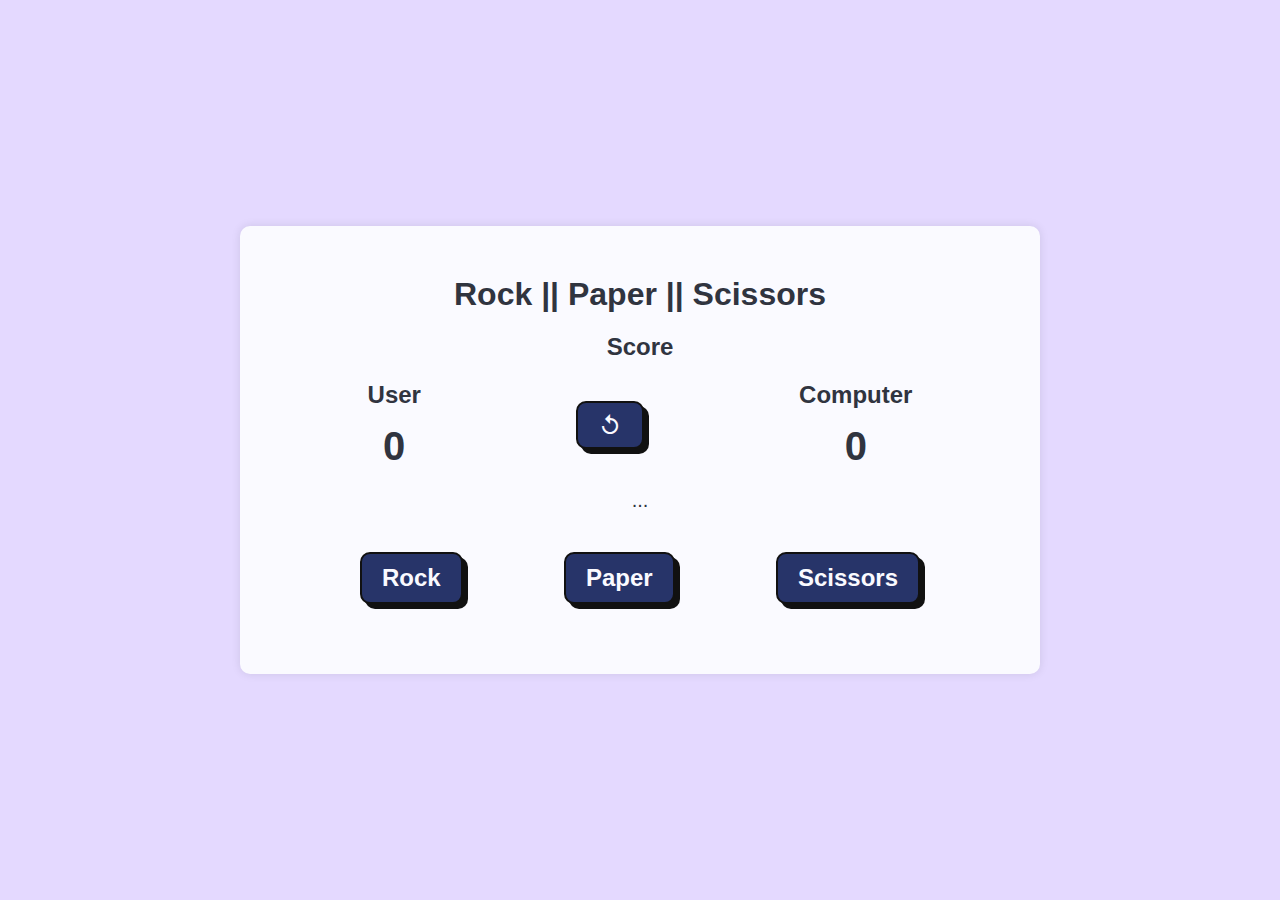
<file: index.html>
<!DOCTYPE html>
<html lang="en">
<head>
    <meta charset="UTF-8">
    <meta name="viewport" content="width=device-width, initial-scale=1.0">
    <title>Rock || Paper || Scissors</title>
    <link rel="icon" href="./icon/rps.ico">
    <script src="./script/script.js" defer></script>
    <link rel="stylesheet" href="./styles/style.css">
    <link href="https://fonts.googleapis.com/icon?family=Material+Icons" rel="stylesheet">
</head>
<body>
    <div class="game-container container-style">
        <h1>Rock || Paper || Scissors</h1>
        <div class="game-score">
            <h2>Score</h2>
            <div class="score-container">
                <div class="score">
                <h3>User</h3>
                <p class="interface" id="user-score">0</p>
                </div>
                <button id="restart">
                    <span class="material-icons btn">
                        replay
                    </span>
                </button>
                <div class="score">
                <h3>Computer</h3>
                <p class="interface" id="computer-score">0</p>
                </div>
            </div>
            <p id="para-feedback">...</p>
        </div>
        <section class="game-area">
            <button class="btn" id="rock">Rock</button>
            <button class="btn" id="paper">Paper</button>
            <button class="btn" id="scissors">Scissors</button>
        </section>
    </div>
</body>
</html>
</file>
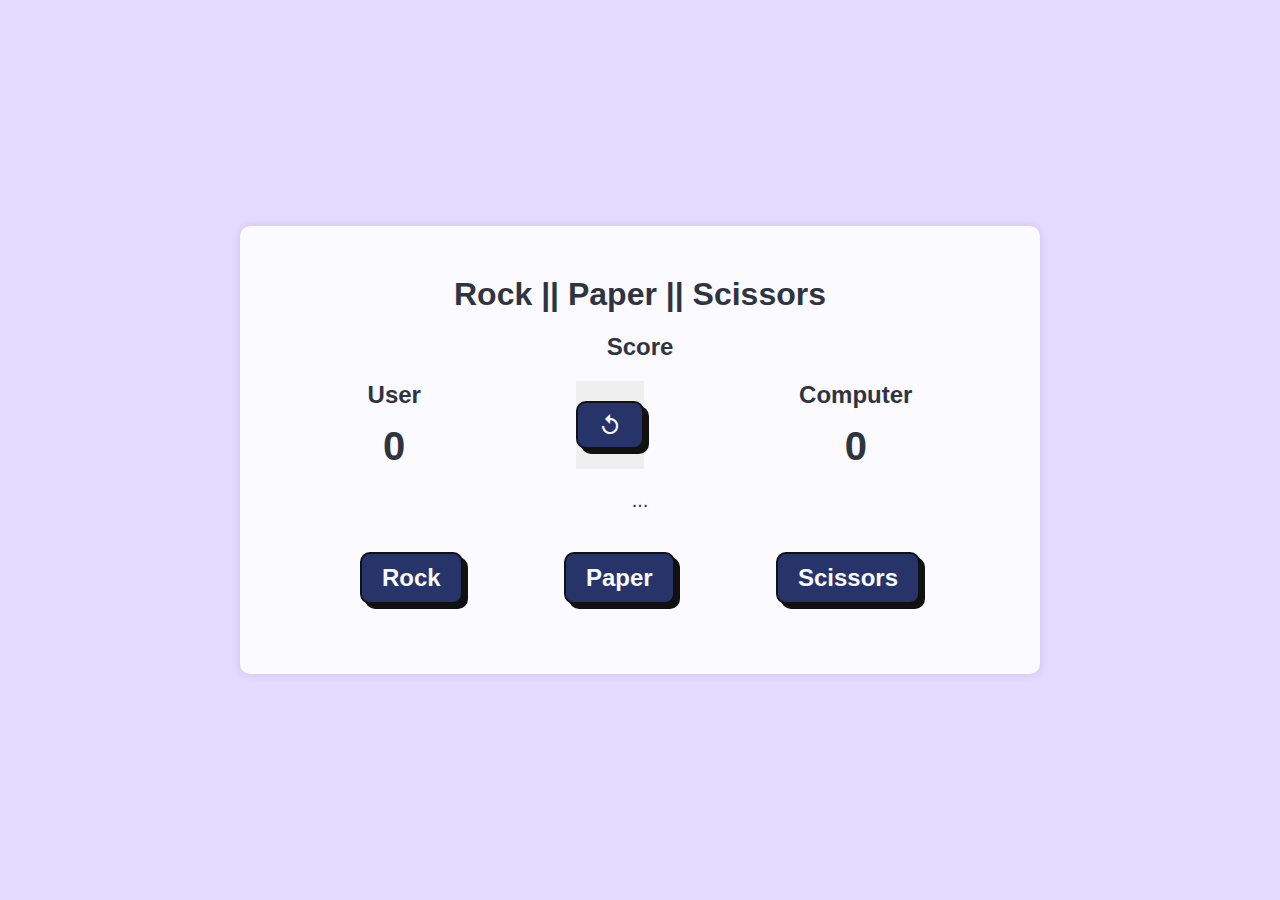
<file: script/index.html>
<!DOCTYPE html>
<html lang="en">
<head>
    <meta charset="UTF-8">
    <meta name="viewport" content="width=device-width, initial-scale=1.0">
    <title>Rock || Paper || Scissors</title>
    <script src="script.js" defer></script>
    <link rel="stylesheet" href="style.css">
    <link href="https://fonts.googleapis.com/icon?family=Material+Icons" rel="stylesheet">
</head>
<body>
    <div class="game-container container-style">
        <h1>Rock || Paper || Scissors</h1>
        <div class="game-score">
            <h2>Score</h2>
            <div class="score-container">
                <div class="score">
                <h3>User</h3>
                <p class="interface" id="user-score">0</p>
                </div>
                <button id="restart">
                    <span class="material-icons btn">
                        replay
                    </span>
                </button>
                <div class="score">
                <h3>Computer</h3>
                <p class="interface" id="computer-score">0</p>
                </div>
            </div>
            <p id="para-feedback">...</p>
        </div>
        <section class="game-area">
            <button class="btn" id="rock">Rock</button>
            <button class="btn" id="paper">Paper</button>
            <button class="btn" id="scissors">Scissors</button>
        </section>
    </div>
</body>
</html>
</file>
<file: styles/style.css>
:root{
    --primary-color: #E4D9FF;
    --secondary-color: #FAFAFF;
    --button-color: #273469;
    --button-accent-color: #FAFAFF;
    --button-shadow-color: #111;
}

* {
    margin: 0;
    padding: 0;
    box-sizing: border-box;
    color: #30343F;
}

body {
    font-family: 'Roboto', sans-serif;
    background-color: var(--primary-color);
    display: flex;
    justify-content: center;
    align-items: center;
    height: 100vh; 
}

.game-container{
    display: flex;
    flex-direction: column;
    align-items: center;
    min-height: 400px;
    min-width: 800px;
}

.container-style{
    border-radius: 10px;
    padding: 50px;
    background-color: #FAFAFF;
    box-shadow: 0 0 10px rgba(0,0,0,0.1);
}

.game-score{
    display: flex;
    flex-direction: column;
    align-items: center;
    justify-content: space-around;
    width: 100%;
    margin: 20px 0;
    gap: 20px;
}

#para-feedback{
    font-size: 20px;
}

h2{
    text-align: center;
}

.score-container{
    display: flex;
    justify-content: space-around;
    width: 100%;
}

.score{
    display: flex;
    flex-direction: column;
    align-items: center;
    gap:15px;
}

h3{
    font-size: 24px;
    font-weight: bold;
}

.interface{
    font-size: 40px;
    font-weight: bold;
}

.game-area{
    display: flex;
    justify-content: space-between;
    align-items: center;
    width: 100%;
    max-width: 600px;
    padding: 20px;
}

/* button */ 
button{
    border: none;
    background-color: var(--secondary-color);
}

.btn {
    display: inline-block;
    padding: 10px 20px;
    font-size: 24px;
    font-weight: bold;
    text-align: center;
    text-decoration: none;
    color: var(--button-accent-color);
    background-color: var(--button-color);
    border: 2px solid var(--button-shadow-color);
    border-radius: 10px;
    box-shadow: 5px 5px 0px var(--button-shadow-color);
    transition: all 0.3s ease;
    cursor: pointer;
  }
  
  .btn:hover {
    background-color: var(--button-accent-color);
    color: var(--button-color);
    border: 2px solid var(--button-color);
    box-shadow: 5px 5px 0px var(--button-color);
  }
  
  .btn:active {
    background-color: var(--button-accent-color);
    box-shadow: none;
    transform: translateY(4px);
  }
</file>
<file: script/style.css>
:root{
    --primary-color: #E4D9FF;
    --secondary-color: #FAFAFF;
    --button-color: #273469;
    --button-accent-color: #FAFAFF;
    --button-shadow-color: #111;
}

* {
    margin: 0;
    padding: 0;
    box-sizing: border-box;
    color: #30343F;
}

body {
    font-family: 'Roboto', sans-serif;
    background-color: var(--primary-color);
    display: flex;
    justify-content: center;
    align-items: center;
    height: 100vh; 
}

.game-container{
    display: flex;
    flex-direction: column;
    align-items: center;
    min-height: 400px;
    min-width: 800px;
}

.container-style{
    border-radius: 10px;
    padding: 50px;
    background-color: #FAFAFF;
    box-shadow: 0 0 10px rgba(0,0,0,0.1);
}

.game-score{
    display: flex;
    flex-direction: column;
    align-items: center;
    justify-content: space-around;
    width: 100%;
    margin: 20px 0;
    gap: 20px;
}

#para-feedback{
    font-size: 20px;
}

h2{
    text-align: center;
}

.score-container{
    display: flex;
    justify-content: space-around;
    width: 100%;
}

.score{
    display: flex;
    flex-direction: column;
    align-items: center;
    gap:15px;
}

h3{
    font-size: 24px;
    font-weight: bold;
}

.interface{
    font-size: 40px;
    font-weight: bold;
}

.game-area{
    display: flex;
    justify-content: space-between;
    align-items: center;
    width: 100%;
    max-width: 600px;
    padding: 20px;
}

/* button */ 
button{
    border: none;
}

.btn {
    display: inline-block;
    padding: 10px 20px;
    font-size: 24px;
    font-weight: bold;
    text-align: center;
    text-decoration: none;
    color: var(--button-accent-color);
    background-color: var(--button-color);
    border: 2px solid var(--button-shadow-color);
    border-radius: 10px;
    box-shadow: 5px 5px 0px var(--button-shadow-color);
    transition: all 0.3s ease;
    cursor: pointer;
  }
  
  .btn:hover {
    background-color: var(--button-accent-color);
    color: var(--button-color);
    border: 2px solid var(--button-color);
    box-shadow: 5px 5px 0px var(--button-color);
  }
  
  .btn:active {
    background-color: var(--button-accent-color);
    box-shadow: none;
    transform: translateY(4px);
  }
</file>
